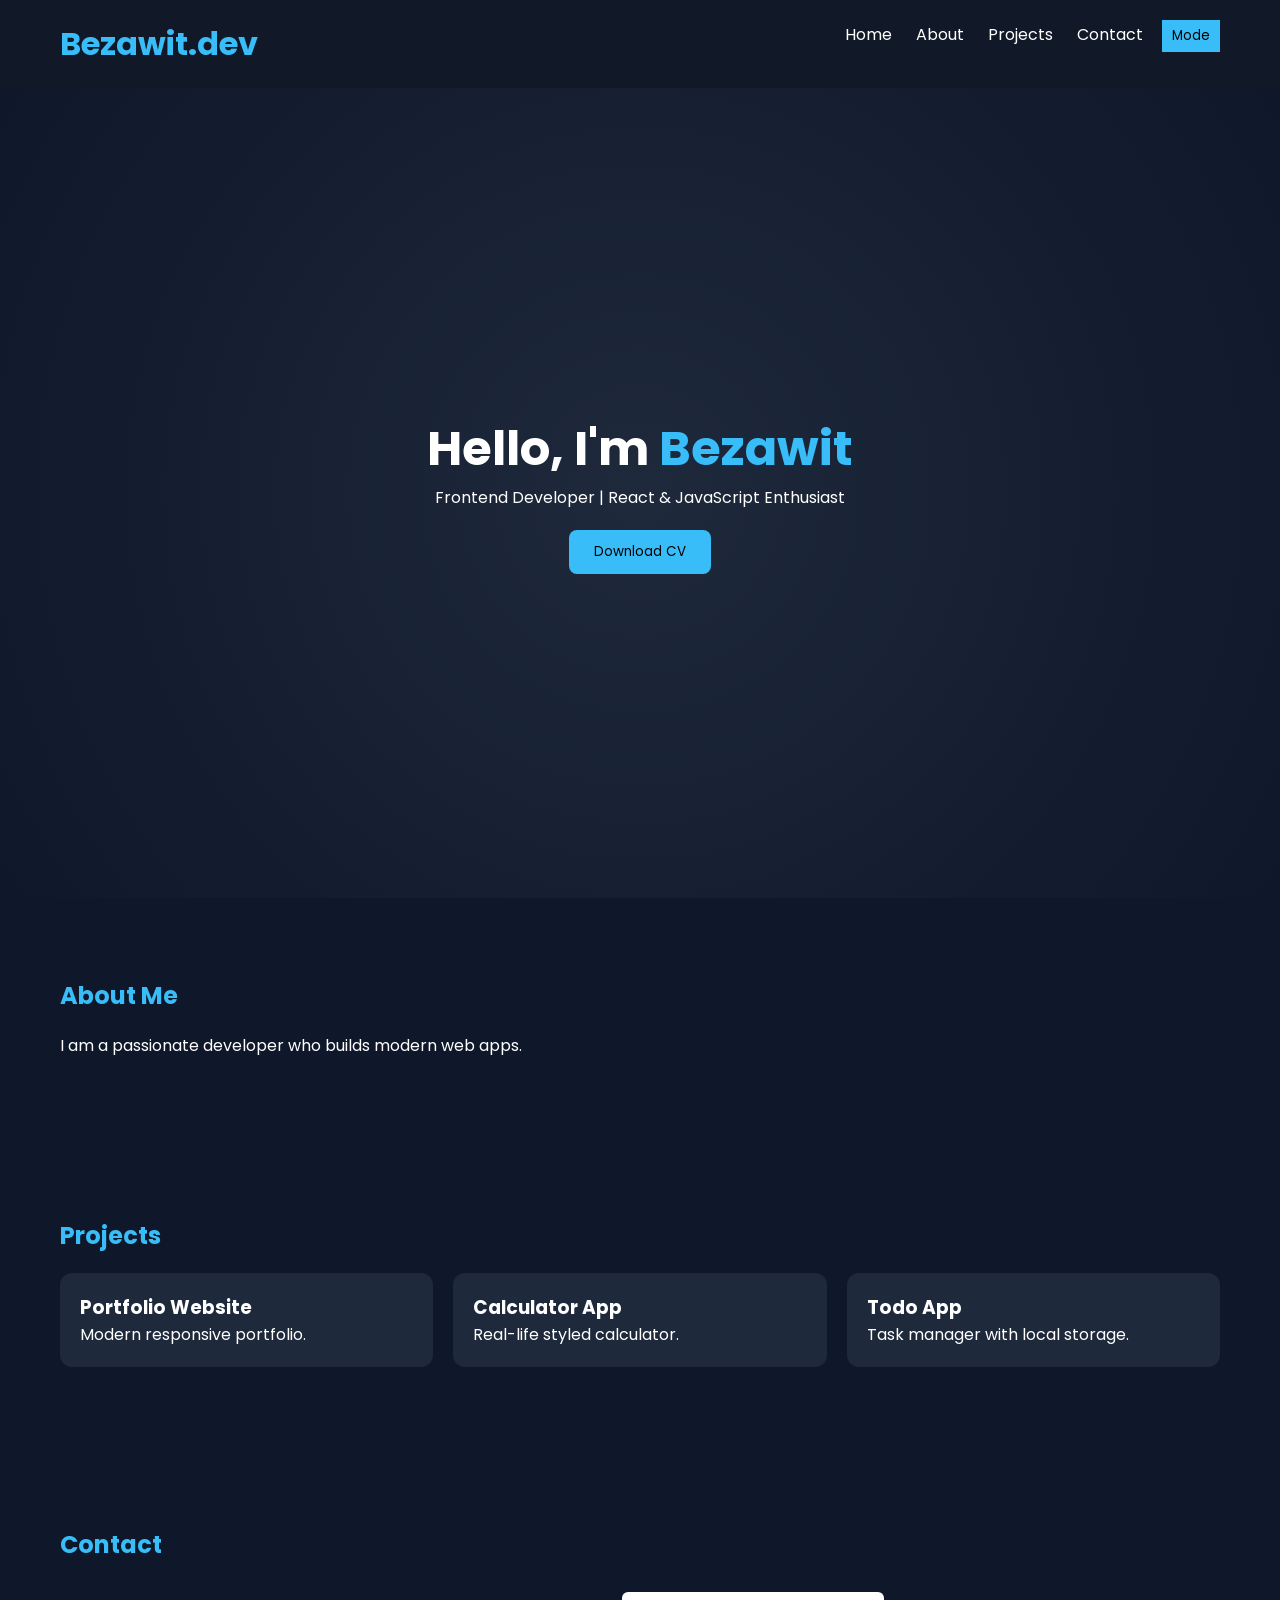
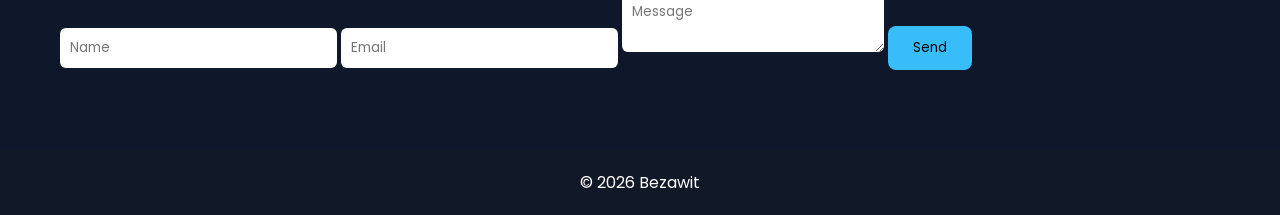
<file: index.html>
<!DOCTYPE html>
<html lang="en">
<head>
  <meta charset="UTF-8" />
  <meta name="viewport" content="width=device-width, initial-scale=1.0"/>
  <title>Bezawit | Portfolio</title>

  <link rel="stylesheet" href="style.css"/>
  <link href="https://fonts.googleapis.com/css2?family=Poppins:wght@300;400;600;700&display=swap" rel="stylesheet">
</head>

<body>

<header>
  <h1>Bezawit.dev</h1>
  <nav>
    <a href="#home">Home</a>
    <a href="#about">About</a>
    <a href="#projects">Projects</a>
    <a href="#contact">Contact</a>
    <button class="toggle" onclick="toggleMode()">Mode</button>
  </nav>
</header>

<section class="hero" id="home">
  <h2>Hello, I'm <span>Bezawit</span></h2>
  <p>Frontend Developer | React & JavaScript Enthusiast</p>
  <button class="btn">Download CV</button>
</section>

<section class="about" id="about">
  <h2 class="section-title">About Me</h2>
  <p>I am a passionate developer who builds modern web apps.</p>
</section>

<section class="projects" id="projects">
  <h2 class="section-title">Projects</h2>
  <div class="cards">
    <div class="card">
      <h3>Portfolio Website</h3>
      <p>Modern responsive portfolio.</p>
    </div>

    <div class="card">
      <h3>Calculator App</h3>
      <p>Real-life styled calculator.</p>
    </div>

    <div class="card">
      <h3>Todo App</h3>
      <p>Task manager with local storage.</p>
    </div>
  </div>
</section>

<section class="contact" id="contact">
  <h2 class="section-title">Contact</h2>
  <form>
    <input type="text" placeholder="Name" required />
    <input type="email" placeholder="Email" required />
    <textarea placeholder="Message"></textarea>
    <button class="btn">Send</button>
  </form>
</section>

<footer>
  <p>© 2026 Bezawit</p>
</footer>

<script src="script.js"></script>
</body>
</html>
</file>
<file: style.css>
*{
  margin:0;
  padding:0;
  box-sizing:border-box;
  font-family:'Poppins', sans-serif;
}

body{
  background:#0f172a;
  color:white;
  transition:0.3s;
}

header{
  display:flex;
  justify-content:space-between;
  padding:20px 60px;
  background:#111827;
  position:sticky;
  top:0;
}

header h1{
  color:#38bdf8;
}

nav a{
  margin-left:20px;
  text-decoration:none;
  color:white;
}

nav a:hover{
  color:#38bdf8;
}

.toggle{
  margin-left:15px;
  padding:6px 10px;
  background:#38bdf8;
  border:none;
  cursor:pointer;
}

.hero{
  height:90vh;
  display:flex;
  flex-direction:column;
  justify-content:center;
  align-items:center;
  text-align:center;
  background:radial-gradient(circle,#1e293b,#0f172a);
}

.hero h2{
  font-size:48px;
}

.hero span{
  color:#38bdf8;
}

.btn{
  margin-top:20px;
  padding:12px 25px;
  background:#38bdf8;
  border:none;
  cursor:pointer;
  border-radius:8px;
}

section{
  padding:80px 60px;
}

.section-title{
  color:#38bdf8;
  margin-bottom:20px;
}

.cards{
  display:grid;
  grid-template-columns:repeat(auto-fit,minmax(250px,1fr));
  gap:20px;
}

.card{
  background:#1e293b;
  padding:20px;
  border-radius:12px;
  transition:0.3s;
}

.card:hover{
  transform:translateY(-8px);
}

input,textarea{
  padding:10px;
  margin-top:10px;
  border:none;
  border-radius:6px;
}

footer{
  text-align:center;
  padding:20px;
  background:#111827;
}

/* LIGHT MODE */
.light{
  background:#f8fafc;
  color:#0f172a;
}

.light header,
.light footer{
  background:#e2e8f0;
}

.light .card{
  background:#e2e8f0;
}
</file>
